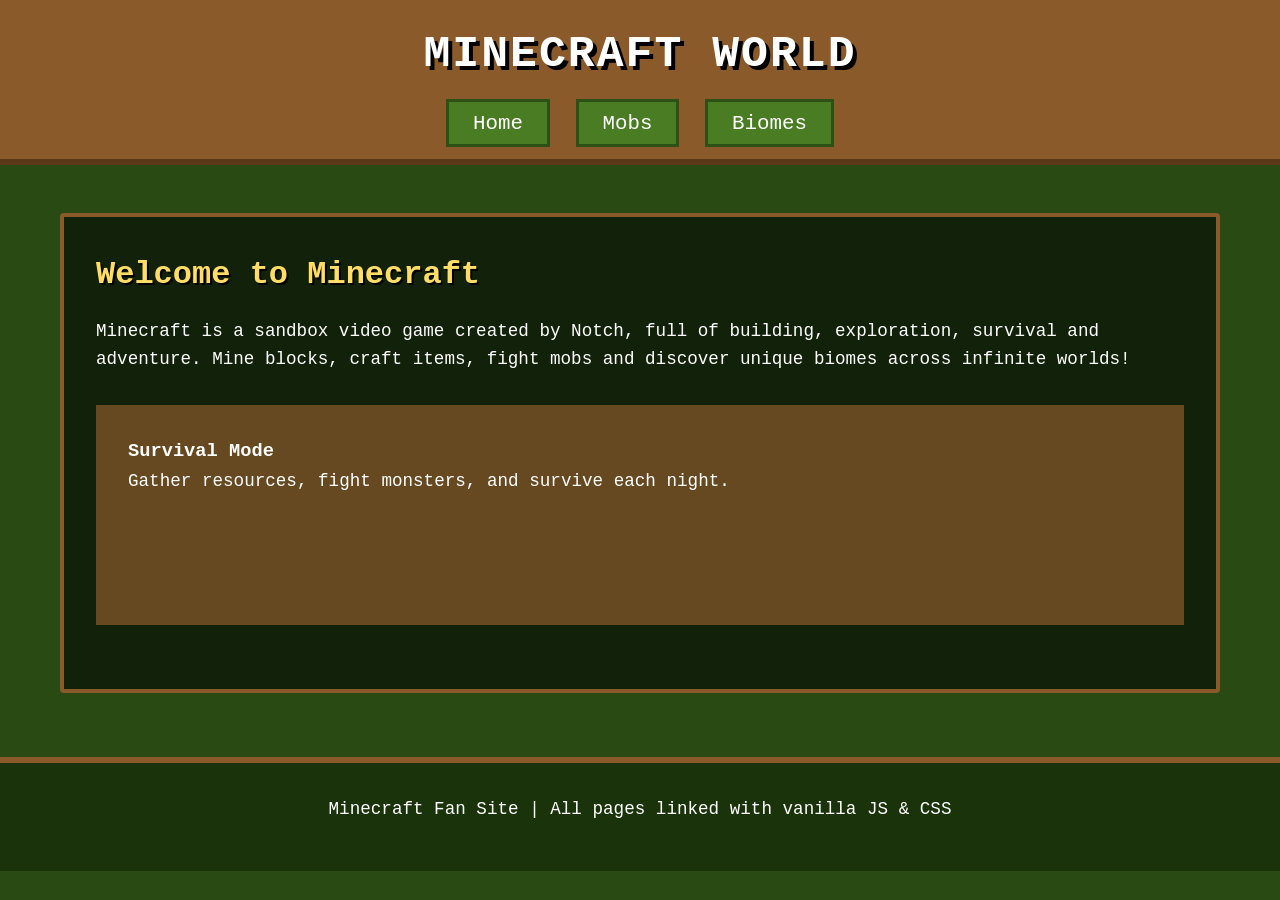
<file: index.html>
<!DOCTYPE html>
<html lang="en">
<head>
    <meta charset="UTF-8">
    <meta name="viewport" content="width=device-width, initial-scale=1.0">
    <title>Minecraft Home</title>
    <link rel="stylesheet" href="style.css">
</head>
<body>
    <header>
        <h1>MINECRAFT WORLD</h1>
        <nav>
            <a href="index.html">Home</a>
            <a href="mobs.html">Mobs</a>
            <a href="biomes.html">Biomes</a>
        </nav>
    </header>

    <div class="container">
        <div class="card">
            <h2>Welcome to Minecraft</h2>
            <p>Minecraft is a sandbox video game created by Notch, full of building, exploration, survival and adventure. Mine blocks, craft items, fight mobs and discover unique biomes across infinite worlds!</p>

            <div class="slider-box">
                <div class="slide active">
                    <h3>Survival Mode</h3>
                    <p>Gather resources, fight monsters, and survive each night.</p>
                </div>
                <div class="slide">
                    <h3>Creative Mode</h3>
                    <p>Infinite blocks, flight, no enemies — build anything you imagine.</p>
                </div>
                <div class="slide">
                    <h3>Multiplayer Servers</h3>
                    <p>Play with friends, build together or compete in minigames.</p>
                </div>
            </div>
        </div>
    </div>

    <footer>
        <p>Minecraft Fan Site | All pages linked with vanilla JS & CSS</p>
    </footer>

    <script>
        // Auto Slider JS for Home Page
        const slides = document.querySelectorAll('.slide');
        let currentSlide = 0;

        function showSlide(index) {
            slides.forEach(s => s.classList.remove('active'));
            slides[index].classList.add('active');
        }

        function nextSlide() {
            currentSlide = (currentSlide + 1) % slides.length;
            showSlide(currentSlide);
        }

        setInterval(nextSlide, 4000);
    </script>
</body>
</html>
</file>
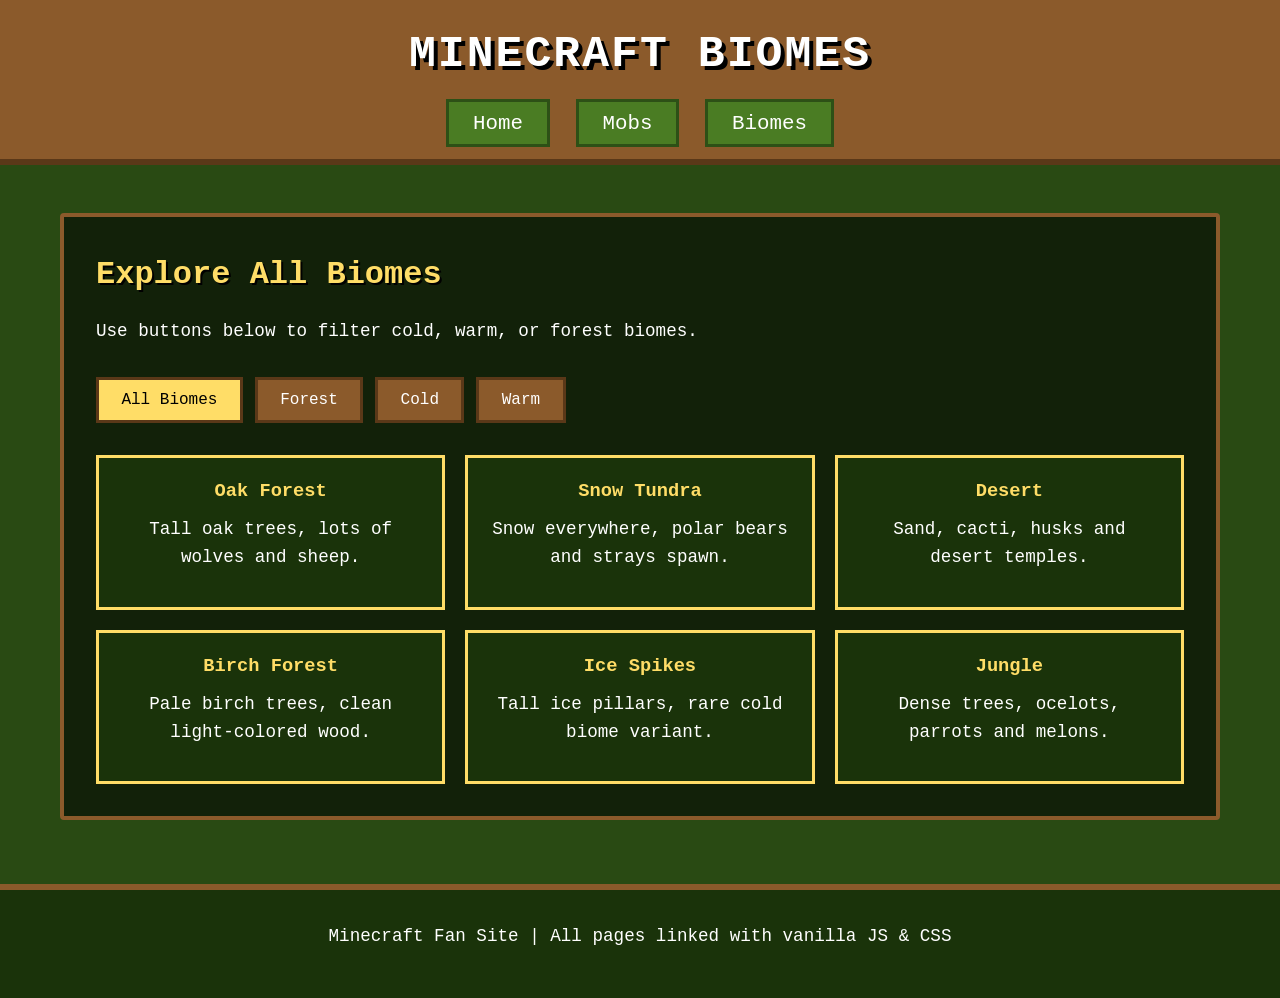
<file: biomes.html>
<!DOCTYPE html>
<html lang="en">
<head>
    <meta charset="UTF-8">
    <meta name="viewport" content="width=device-width, initial-scale=1.0">
    <title>Minecraft Biomes</title>
    <link rel="stylesheet" href="style.css">
</head>
<body>
    <header>
        <h1>MINECRAFT BIOMES</h1>
        <nav>
            <a href="index.html">Home</a>
            <a href="mobs.html">Mobs</a>
            <a href="biomes.html">Biomes</a>
        </nav>
    </header>

    <div class="container">
        <div class="card">
            <h2>Explore All Biomes</h2>
            <p>Use buttons below to filter cold, warm, or forest biomes.</p>

            <div class="filter-buttons">
                <button class="filter-btn active" data-filter="all">All Biomes</button>
                <button class="filter-btn" data-filter="forest">Forest</button>
                <button class="filter-btn" data-filter="cold">Cold</button>
                <button class="filter-btn" data-filter="warm">Warm</button>
            </div>

            <div class="grid">
                <div class="biome-card" data-type="forest">
                    <h3>Oak Forest</h3>
                    <p>Tall oak trees, lots of wolves and sheep.</p>
                </div>
                <div class="biome-card" data-type="cold">
                    <h3>Snow Tundra</h3>
                    <p>Snow everywhere, polar bears and strays spawn.</p>
                </div>
                <div class="biome-card" data-type="warm">
                    <h3>Desert</h3>
                    <p>Sand, cacti, husks and desert temples.</p>
                </div>
                <div class="biome-card" data-type="forest">
                    <h3>Birch Forest</h3>
                    <p>Pale birch trees, clean light-colored wood.</p>
                </div>
                <div class="biome-card" data-type="cold">
                    <h3>Ice Spikes</h3>
                    <p>Tall ice pillars, rare cold biome variant.</p>
                </div>
                <div class="biome-card" data-type="warm">
                    <h3>Jungle</h3>
                    <p>Dense trees, ocelots, parrots and melons.</p>
                </div>
            </div>
        </div>
    </div>

    <footer>
        <p>Minecraft Fan Site | All pages linked with vanilla JS & CSS</p>
    </footer>

    <script>
        // Biome Filter JS
        const filterBtns = document.querySelectorAll('.filter-btn');
        const biomeCards = document.querySelectorAll('.biome-card');

        filterBtns.forEach(btn => {
            btn.addEventListener('click', () => {
                // Remove active from all buttons
                filterBtns.forEach(b => b.classList.remove('active'));
                btn.classList.add('active');

                const filterVal = btn.dataset.filter;

                biomeCards.forEach(card => {
                    if(filterVal === 'all' || card.dataset.type === filterVal) {
                        card.style.display = 'block';
                    } else {
                        card.style.display = 'none';
                    }
                });
            });
        });
    </script>
</body>
</html>
</file>
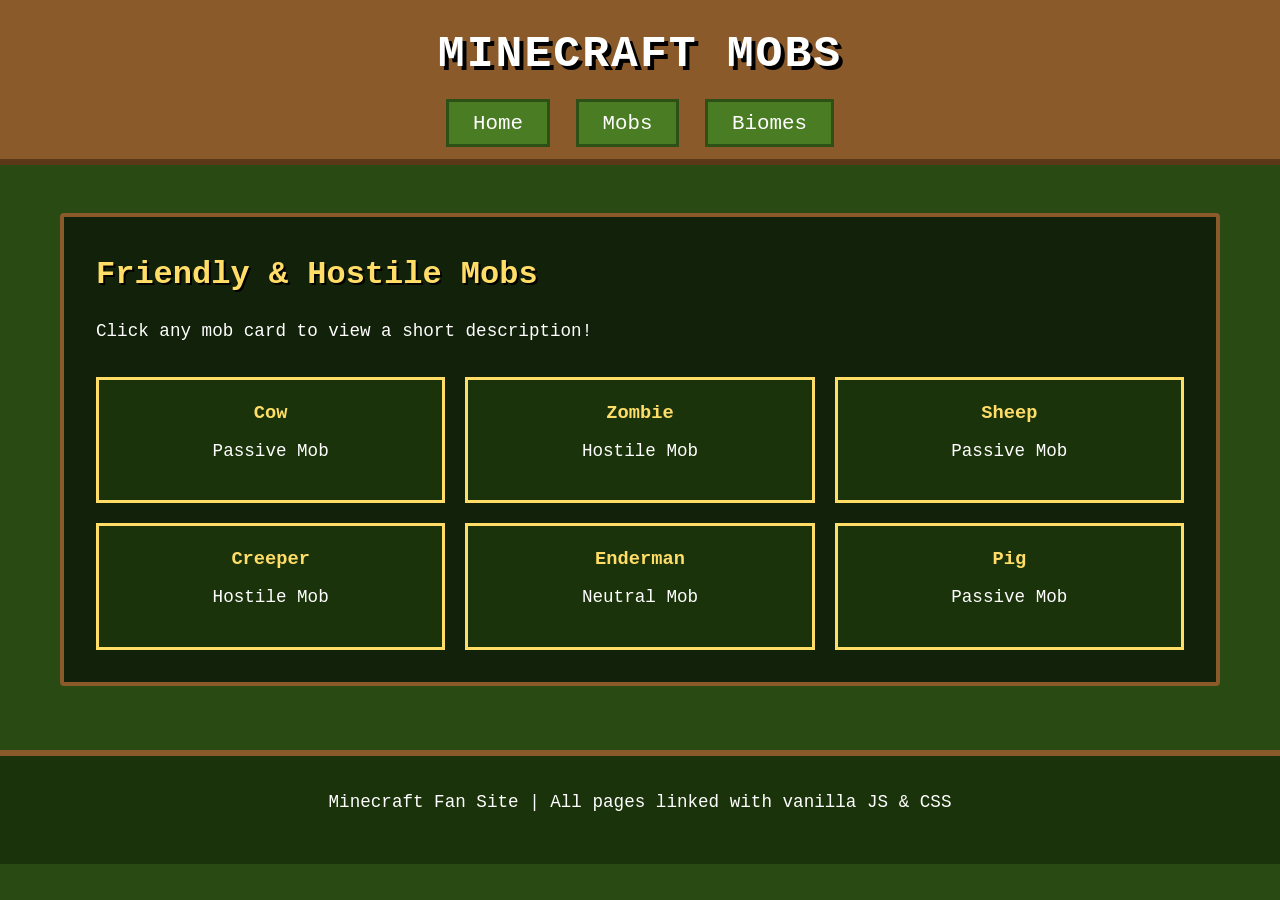
<file: mobs.html>
<!DOCTYPE html>
<html lang="en">
<head>
    <meta charset="UTF-8">
    <meta name="viewport" content="width=device-width, initial-scale=1.0">
    <title>Minecraft Mobs</title>
    <link rel="stylesheet" href="style.css">
</head>
<body>
    <header>
        <h1>MINECRAFT MOBS</h1>
        <nav>
            <a href="index.html">Home</a>
            <a href="mobs.html">Mobs</a>
            <a href="biomes.html">Biomes</a>
        </nav>
    </header>

    <div class="container">
        <div class="card">
            <h2>Friendly & Hostile Mobs</h2>
            <p>Click any mob card to view a short description!</p>

            <div class="grid">
                <div class="mob-card" data-desc="Cow: Passive mob, drops leather and raw beef. Found in plains biomes.">
                    <h3>Cow</h3>
                    <p>Passive Mob</p>
                </div>
                <div class="mob-card" data-desc="Zombie: Hostile undead mob, spawns at night. Attacks players and villagers.">
                    <h3>Zombie</h3>
                    <p>Hostile Mob</p>
                </div>
                <div class="mob-card" data-desc="Sheep: Passive mob, gives wool when sheared. Comes in many colors.">
                    <h3>Sheep</h3>
                    <p>Passive Mob</p>
                </div>
                <div class="mob-card" data-desc="Creeper: Explosive hostile mob, sneaks up silently and blows up blocks.">
                    <h3>Creeper</h3>
                    <p>Hostile Mob</p>
                </div>
                <div class="mob-card" data-desc="Enderman: Neutral mob, teleports, steals blocks. Aggro when you look at its face.">
                    <h3>Enderman</h3>
                    <p>Neutral Mob</p>
                </div>
                <div class="mob-card" data-desc="Pig: Passive mob, drops porkchop. Can ride with a carrot on a stick.">
                    <h3>Pig</h3>
                    <p>Passive Mob</p>
                </div>
            </div>
        </div>
    </div>

    <footer>
        <p>Minecraft Fan Site | All pages linked with vanilla JS & CSS</p>
    </footer>

    <script>
        // Mob Card Click Popup JS
        const mobCards = document.querySelectorAll('.mob-card');
        mobCards.forEach(card => {
            card.addEventListener('click', () => {
                const info = card.getAttribute('data-desc');
                alert(info);
            });
        });
    </script>
</body>
</html>
</file>
<file: style.css>
* {
    margin: 0;
    padding: 0;
    box-sizing: border-box;
    font-family: 'Courier New', monospace;
}

body {
    background: #2d5016;
    background-image: url("data:image/svg+xml,%3Csvg width='64' height='64' viewBox='0 0 64 64' xmlns='http://www.w3.org/2000/svg'%3E%3Cpath d='M0 0h32v32H0V0zm32 32h32v32H32V32zm0-32h32v32H32V0zM0 32h32v32H0V32z' fill='%23234010' fill-opacity='0.4'/%3E%3C/svg%3E");
    color: #fff;
    line-height: 1.6;
}

header {
    background: #8b5a2b;
    border-bottom: 6px solid #5a3818;
    padding: 1.2rem;
    text-align: center;
}

h1 {
    font-size: 2.8rem;
    text-shadow: 4px 4px #000;
    letter-spacing: 2px;
}

nav {
    margin-top: 1rem;
}

nav a {
    color: #fff;
    text-decoration: none;
    font-size: 1.3rem;
    padding: 0.6rem 1.5rem;
    margin: 0 8px;
    background: #4a7c23;
    border: 3px solid #2d5016;
    transition: 0.2s ease;
}

nav a:hover {
    background: #6b9f38;
    transform: scale(1.05);
    display: inline-block;
}

.container {
    max-width: 1200px;
    margin: 3rem auto;
    padding: 0 20px;
}

.card {
    background: rgba(0,0,0,0.55);
    border: 4px solid #8b5a2b;
    padding: 2rem;
    border-radius: 4px;
    margin-bottom: 2rem;
}

h2 {
    color: #ffdd67;
    font-size: 2rem;
    margin-bottom: 1rem;
    text-shadow: 2px 2px #000;
}

p {
    font-size: 1.1rem;
    margin-bottom: 1rem;
}

.grid {
    display: grid;
    grid-template-columns: repeat(auto-fit, minmax(260px, 1fr));
    gap: 20px;
    margin-top: 2rem;
}

.mob-card, .biome-card {
    background: #1a330a;
    border: 3px solid #ffdd67;
    padding: 1.2rem;
    text-align: center;
    cursor: pointer;
    transition: all 0.3s;
}

.mob-card:hover, .biome-card:hover {
    transform: translateY(-8px);
    box-shadow: 0 0 15px #ffdd67;
}

.mob-card h3, .biome-card h3 {
    color: #ffdd67;
    margin-bottom: 0.5rem;
}

.filter-buttons {
    margin: 2rem 0;
    display: flex;
    gap: 12px;
    flex-wrap: wrap;
}

.filter-btn {
    padding: 0.7rem 1.4rem;
    border: none;
    background: #8b5a2b;
    color: white;
    font-size: 1rem;
    cursor: pointer;
    border: 3px solid #5a3818;
}

.filter-btn.active {
    background: #ffdd67;
    color: #000;
}

footer {
    text-align: center;
    padding: 2rem;
    background: #1a330a;
    margin-top: 4rem;
    border-top: 6px solid #8b5a2b;
}

.slider-box {
    overflow: hidden;
    position: relative;
    height: 220px;
    margin: 2rem 0;
}

.slide {
    position: absolute;
    width: 100%;
    height: 100%;
    padding: 2rem;
    background: rgba(139, 90, 43, 0.7);
    opacity: 0;
    transition: opacity 0.6s;
}

.slide.active {
    opacity: 1;
}
</file>
